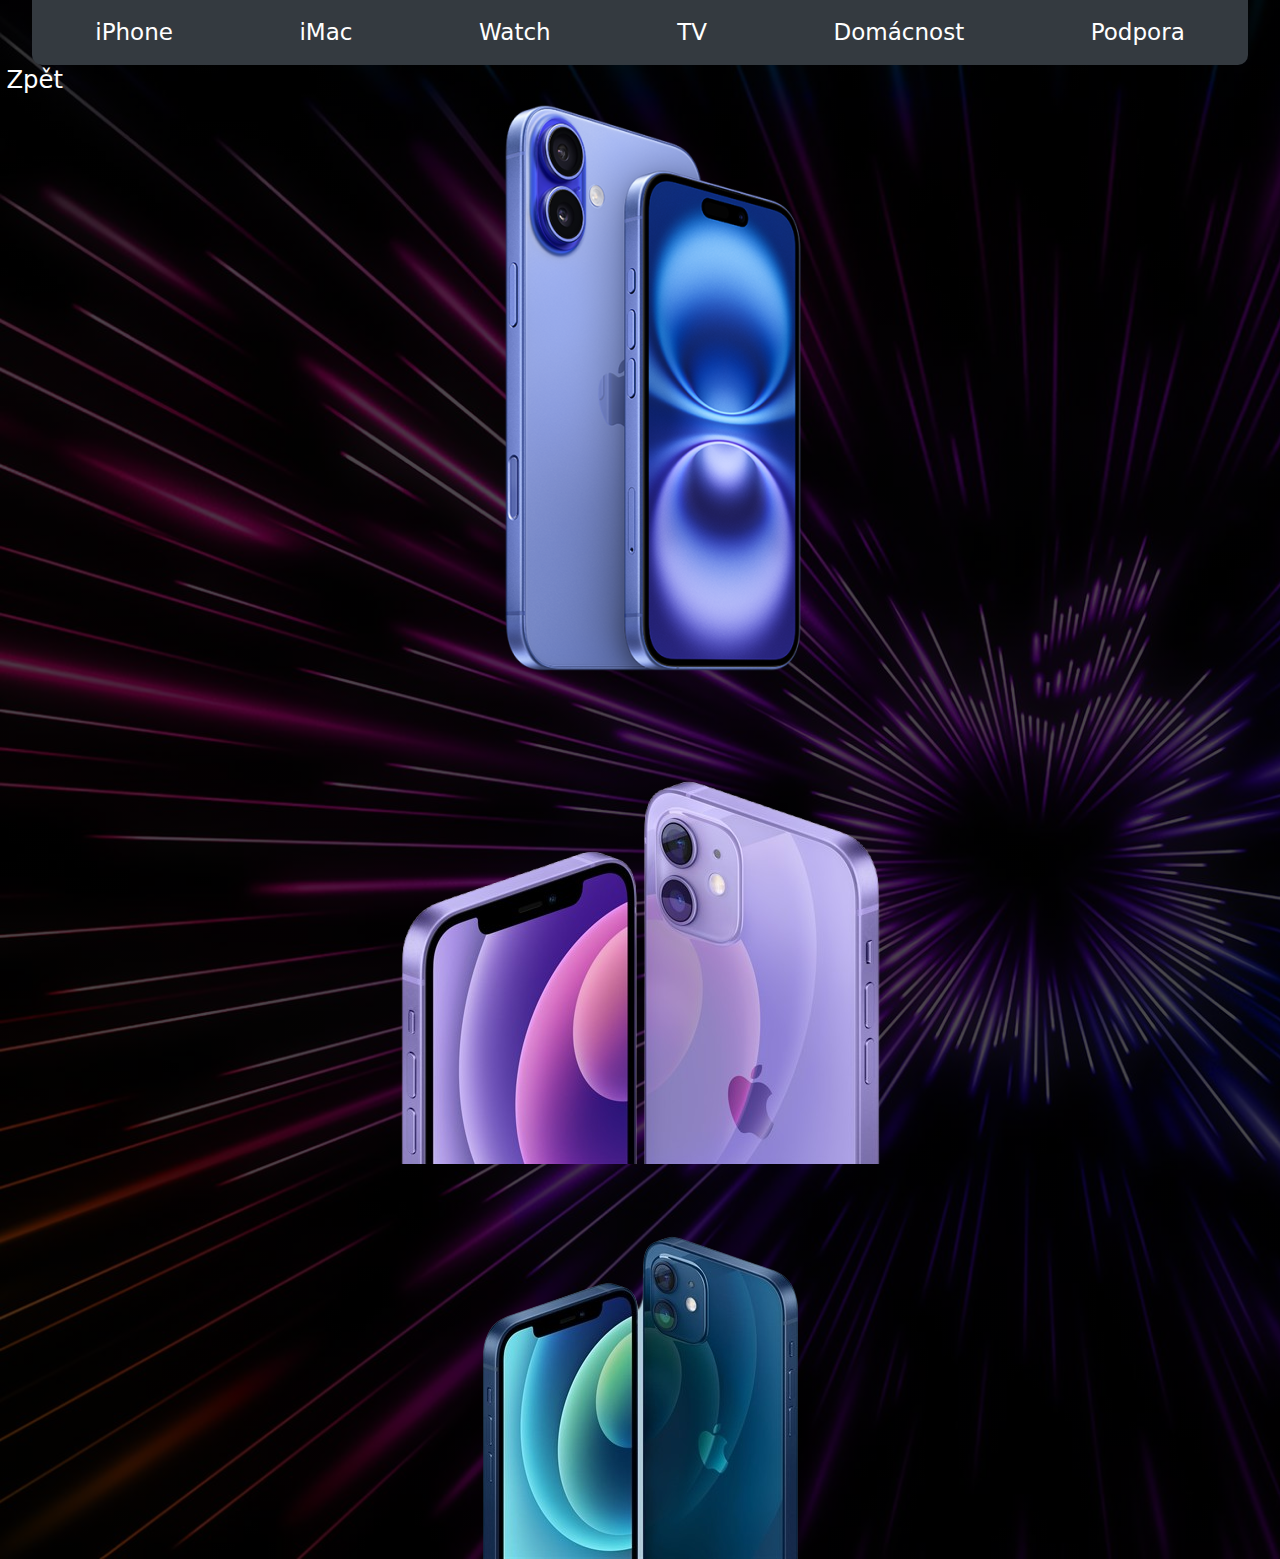
<file: iphone.html>
<!DOCTYPE html>
<html lang="cs">
<head>
    <meta charset="UTF-8">
    <meta name="viewport" content="width=device-width, initial-scale=1.0">
    <link rel="stylesheet" href="iphone.css">
    <link rel="icon" href="favicon/favicon-32x32.png" type="ico">
    <title>Apple.JS</title>
<body>
    <header>
        <nav>
            <ul>
                <li><a href="iphone.html">iPhone</a></li>
                <li><a href="#">iMac</a></li>
                <li><a href="#">Watch</a></li>
                <li><a href="#">TV</a></li>
                <li><a href="#">Domácnost</a></li>
                <li><a href="#">Podpora</a></li>
            </ul>
        </nav>
        <a class="tlacitkoZpet" href="index.html">Zpět</a>
    </header>


    <main>
        <div class="section1">
            <img src="img/iphone11Modra.png" alt="">
            <img src="img/appleIphone12.png" alt="">
            <img src="img/iphone16.png" alt="">
        </div>
    </main>


    <footer>

    </footer>

</body>
</html>
</file>
<file: iphone.css>
*{
    margin: 0;
    padding: 0;
    box-sizing: border-box;
}

body{
    width: 99vw;
    font-family: system-ui, -apple-system, BlinkMacSystemFont, 'Segoe UI', Roboto, Oxygen, Ubuntu, Cantarell, 'Open Sans', 'Helvetica Neue', sans-serif;
    background-image: linear-gradient(rgba(0,0,0,0.7), rgba(0,0,0,0.7)), url(img/appleBackground.jpg);
    background-size: cover;
    margin: 0 auto;
}

nav{
    width: 95vw;
    margin: 0 auto;
}

nav ul {
    display: flex;
    flex-direction: row;
    justify-content: space-around;
    align-items: center; /* zarovnání obsahu na střed vertikálně */
    list-style-type: none;
    background-color: #343a40;
    border-radius: 0px 0px 10px 10px;

    /* odstranění pevné výšky ve vh */
    height: clamp(40px, 6vw, 65px);
    padding: 0.5rem 0; /* trochu dýchacího prostoru */
}

nav ul li a {
    color: #fff;
    text-decoration: none;
    font-size: clamp(16px, 1.8vw, 24px);
    line-height: 1.2; /* klasická výška řádku bez závislosti na šířce */
    display: inline-block; /* aby šla výška textu lépe řídit */
    padding: 0.25rem 0.5rem; /* dodatečný prostor kolem textu */
}

nav ul li a:hover{
    text-decoration: underline solid 2px;
    font-size: clamp(19px, 1.9vw, 26px);
}

.tlacitkoZpet{
    color: #fff;
    font-size: clamp(18px, 1.9vw, 25px);
    text-decoration: none;
}

.tlacitkoZpet:hover{
    background-color: #3e7ab6;
    color: #fff;
    padding: 0.2vw 0.5vw;
    border-radius: 10px;
}
/* KONEC OBSAHU HLAVICKA */

.section1{
    width: 35vw;
    display: flex;
    justify-content: center;
    align-items: center;         
    flex-direction: column-reverse;
    margin: 0 auto;
    gap: 50px;

}
</file>
